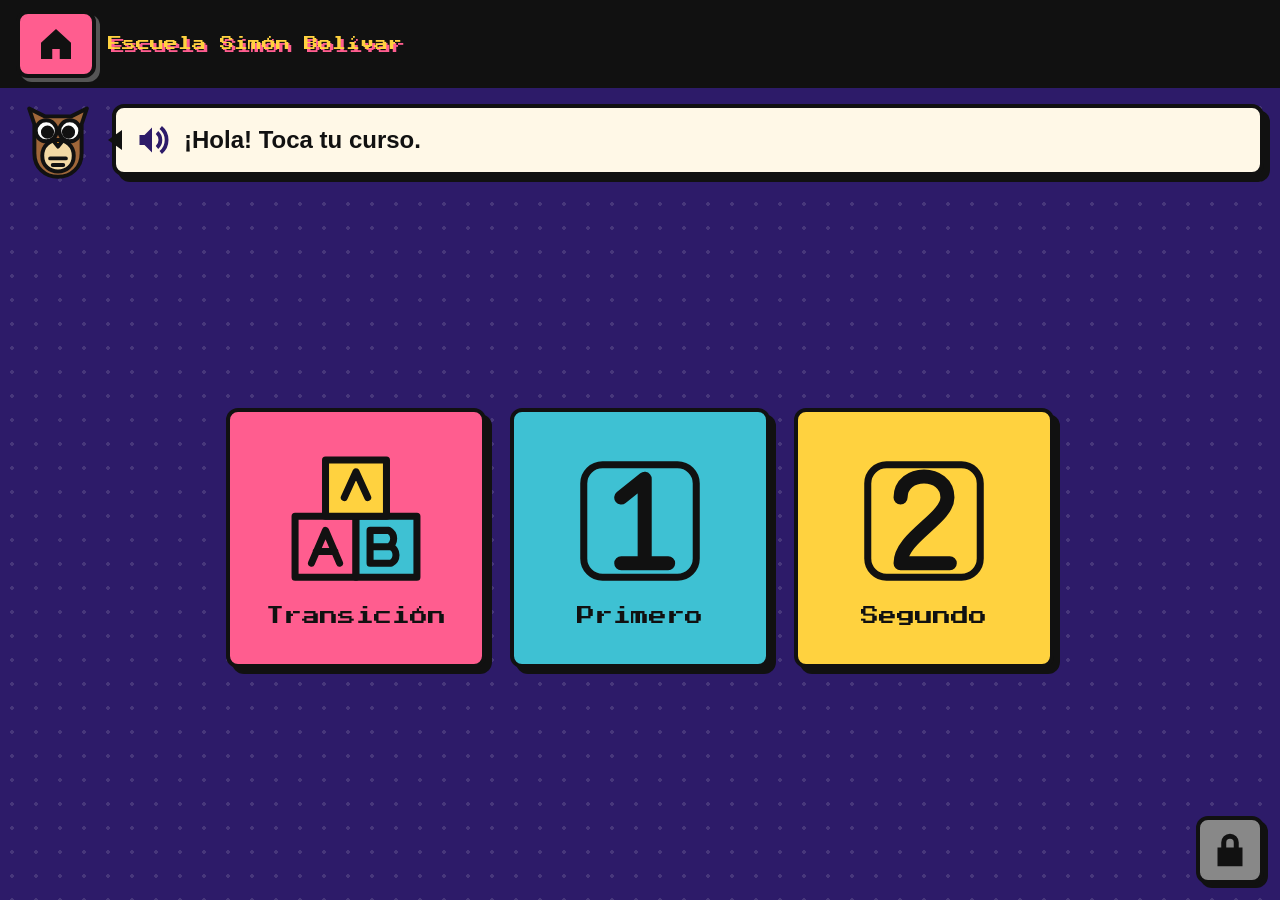
<file: index.html>
<!doctype html>
<html lang="es">
<head>
<meta charset="utf-8">
<meta name="viewport" content="width=device-width, initial-scale=1, user-scalable=no">
<title>Escuela Simón Bolívar</title>
<meta name="theme-color" content="#2d1b69">
<link rel="icon" href="img/ui/buho.svg" type="image/svg+xml">
<link rel="preload" href="fonts/press-start-2p.woff2" as="font" type="font/woff2" crossorigin>
<link rel="stylesheet" href="css/estilos.css">
</head>
<body>
<main id="app"></main>
<noscript><p class="aviso">Esta página necesita JavaScript.</p></noscript>
<script src="js/config.js"></script>
<script src="js/nucleo.js"></script>
<script src="js/motor.js"></script>
<script src="js/tipos/opcion.js"></script>
<script src="js/tipos/arrastrar.js"></script>
<script src="js/tipos/memoria.js"></script>
<script src="js/tipos/tocar.js"></script>
<script src="js/app.js"></script>
</body>
</html>
</file>
<file: css/estilos.css>
/* Estilo retro 8-bit. Compatible con Chrome 109: sin :has, sin container queries. */
@font-face {
  font-family: 'Press Start 2P';
  src: url(../fonts/press-start-2p.woff2) format('woff2');
  font-display: swap;
}
:root {
  --fondo: #2d1b69;
  --tinta: #111;
  --papel: #fff8e7;
  --amarillo: #ffd23f;
  --rosa: #ff5d8f;
  --cian: #3ec1d3;
  --verde: #7bd389;
  --naranja: #ff9f1c;
  --rojo: #e63946;
  --pixel: 'Press Start 2P', monospace;
  --legible: Verdana, Tahoma, 'Segoe UI', sans-serif;
  --sombra: 6px 6px 0 var(--tinta);
  --borde: 4px solid var(--tinta);
}
* { box-sizing: border-box; }
html, body { height: 100%; margin: 0; }
body {
  background-color: var(--fondo);
  background-image: radial-gradient(rgba(255,255,255,.12) 2px, transparent 2px);
  background-size: 24px 24px;
  color: var(--tinta);
  font-family: var(--legible);
  -webkit-user-select: none; user-select: none;
  -webkit-tap-highlight-color: transparent;
  overflow-x: hidden;
}
#app { min-height: 100%; display: flex; flex-direction: column; }
.aviso { color: var(--papel); font-size: 24px; text-align: center; padding: 40px 16px; }

/* ---------- Botones ---------- */
.btn {
  font: inherit; color: inherit; cursor: pointer;
  background: var(--color, var(--papel));
  border: var(--borde); border-radius: 12px;
  box-shadow: var(--sombra);
  min-width: 80px; min-height: 80px;
  padding: 10px;
  touch-action: manipulation;
  transition: transform .06s, box-shadow .06s;
}
.btn:active { transform: translate(4px, 4px); box-shadow: 2px 2px 0 var(--tinta); }
.btn:disabled { opacity: .45; box-shadow: none; }
.btn.pronto { filter: grayscale(1); }
.icono { display: inline-block; width: 40px; height: 40px; }
.icono svg { width: 100%; height: 100%; display: block; }
.btn-icono { display: flex; align-items: center; justify-content: center; background: var(--amarillo); flex: none; }
.btn-icono.casa { background: var(--rosa); }
.btn-icono.repetir { background: var(--cian); margin-left: auto; }

/* ---------- Barra superior ---------- */
.barra {
  display: flex; align-items: center; gap: 12px;
  padding: 10px 16px; background: var(--tinta);
  position: sticky; top: 0; z-index: 5;
}
.barra .btn { min-height: 64px; min-width: 80px; box-shadow: 4px 4px 0 #555; }
.titulo {
  font: 14px/1.5 var(--pixel); color: var(--amarillo); margin: 0;
  flex: 1; min-width: 0; overflow: hidden; text-overflow: ellipsis; white-space: nowrap;
  text-shadow: 3px 3px 0 var(--rosa);
}
.puntos { display: flex; gap: 6px; flex-wrap: wrap; max-width: 30%; }
.punto { width: 16px; height: 16px; background: #555; border: 2px solid var(--papel); }
.punto.actual { background: var(--amarillo); }
.punto.hecho { background: var(--verde); }

/* ---------- Mascota y globo ---------- */
.guia { display: flex; align-items: center; gap: 12px; padding: 10px 16px; }
.mascota { background: none; border: 0; padding: 0; width: 84px; height: 84px; flex: none; cursor: pointer; }
.mascota img { width: 100%; height: 100%; }
.mascota.habla { animation: hablar .35s steps(2) infinite; }
@keyframes hablar { 50% { transform: translateY(-6px); } }
.globo {
  position: relative; flex: 1; display: flex; align-items: center; gap: 12px;
  background: var(--papel); border: var(--borde); border-radius: 12px; box-shadow: var(--sombra);
  padding: 12px 16px; min-height: 64px; cursor: pointer;
}
.globo::before {
  content: ''; position: absolute; left: -18px; top: 50%; margin-top: -10px;
  border: 10px solid transparent; border-right: 14px solid var(--tinta);
}
.globo-txt { font-size: 24px; font-weight: bold; line-height: 1.3; }
.globo-icono { flex: none; color: var(--fondo); }
.no-leen .globo { flex: none; }
.no-leen .globo-txt { display: none; }

/* ---------- Pantallas de menú ---------- */
.pantalla {
  flex: 1; display: flex; flex-wrap: wrap; align-content: center; justify-content: center;
  gap: 24px; padding: 16px 16px 32px;
}
.fig { display: flex; flex-direction: column; align-items: center; justify-content: center; gap: 8px; pointer-events: none; }
.fig-imgs { display: flex; flex-wrap: wrap; justify-content: center; gap: 4px; }
.fig img { width: 96px; height: 96px; display: block; }
.fig-imgs.varias img { width: 56px; height: 56px; }
.fig-txt { font: 16px/1.4 var(--pixel); text-align: center; }
.fig-trad { font-size: 18px; color: #555; }

.btn-curso { width: 260px; height: 260px; }
.btn-curso .fig img { width: 150px; height: 150px; }
.btn-curso .fig-txt { font-size: 18px; }
.btn-materia, .btn-perfil { width: 200px; height: 190px; }
.btn-materia .fig-txt, .btn-perfil .fig-txt { font-size: 13px; }
.pantalla.materias { width: 100%; max-width: 760px; margin: 0 auto; }
.btn-actividad { width: 260px; min-height: 220px; }
.btn-actividad .fig-txt { font-family: var(--legible); font-weight: bold; font-size: 20px; }
.mini-estrellas .icono { width: 28px; height: 28px; }
.icono.llena { color: var(--amarillo); filter: drop-shadow(2px 2px 0 var(--tinta)); }
.icono.vacia { color: #ccc; }
.btn-maestra {
  position: fixed; right: 16px; bottom: 16px;
  display: flex; align-items: center; justify-content: center;
  background: #888; min-width: 64px; min-height: 64px; box-shadow: 4px 4px 0 var(--tinta);
}

/* ---------- Escena de actividad ---------- */
.escena {
  flex: 1; display: flex; flex-direction: column; align-items: center; justify-content: center;
  gap: 20px; padding: 8px 16px 24px;
}
.enunciado {
  display: flex; align-items: center; justify-content: center; flex-wrap: wrap; gap: 16px;
  background: var(--papel); border: var(--borde); border-radius: 12px; padding: 12px 20px;
}
.enunciado .fig-txt { font-size: 36px; }
.enunciado .fig-imgs { max-width: 200px; }
.lectura {
  font: bold 34px/1.3 var(--legible); text-align: center; margin: 0;
  background: var(--papel); border: var(--borde); border-radius: 12px; box-shadow: var(--sombra);
  padding: 16px 28px; max-width: 90%;
}
.ficha .fig-txt { font-size: 18px; }
.ficha.ok { width: auto !important; min-width: 84px; padding: 0 8px; }
.opciones, .tocar { display: flex; flex-wrap: wrap; justify-content: center; gap: 24px; }
.btn-opcion { min-width: 150px; min-height: 150px; }
.btn-opcion .fig-txt { font-size: 56px; }
.btn-opcion .fig.palabra .fig-txt { font: bold 26px var(--legible); }
.btn-opcion .fig-trad, .carta .fig-trad { font-size: 16px; }
.btn-opcion .fig img + .fig-txt, .btn-opcion .fig-imgs + .fig-txt { font-size: 18px; }
.btn.ok { background: var(--verde); }
.error { animation: sacudir .4s; background: var(--rojo) !important; }
@keyframes sacudir { 25% { transform: translateX(-10px); } 75% { transform: translateX(10px); } }

.btn-objeto { position: relative; width: 140px; height: 140px; }
.btn-objeto.ok::after {
  content: attr(data-n); position: absolute; top: -14px; right: -14px;
  font: 22px/44px var(--pixel); width: 48px; height: 48px;
  background: var(--amarillo); border: var(--borde); border-radius: 50%;
}

/* Memoria */
.memoria { display: grid; grid-template-columns: repeat(var(--cols, 4), 1fr); gap: 16px; }
.carta { width: 130px; height: 130px; background: var(--cian); position: relative; }
.carta .dorso { font: 40px var(--pixel); color: var(--papel); text-shadow: 3px 3px 0 var(--tinta); }
.carta .cara { display: none; }
.carta.abierta { background: var(--papel); animation: girar .2s; }
.carta.abierta .dorso { display: none; }
.carta.abierta .cara { display: flex; }
.carta.ok { background: var(--verde); }
.carta .fig img { width: 80px; height: 80px; }
.carta .fig-imgs.varias img { width: 34px; height: 34px; }
.carta .fig-imgs.muchas img { width: 28px; height: 28px; }
.carta .fig-txt { font-size: 40px; }
.carta .cara.largo .fig-txt { font: bold 22px var(--legible); }
@keyframes girar { from { transform: scaleX(0); } }

/* Arrastrar */
.bandeja { display: flex; flex-wrap: wrap; justify-content: center; gap: 16px; min-height: 130px; }
.ficha {
  background: var(--papel); border: var(--borde); border-radius: 12px; box-shadow: var(--sombra);
  min-width: 120px; height: 120px; padding: 0 10px; display: flex; align-items: center; justify-content: center;
  touch-action: none; cursor: grab; position: relative;
}
.ficha .fig img { width: 84px; height: 84px; }
.ficha.elegida { outline: 6px solid var(--amarillo); }
.ficha.arrastrando { z-index: 20; box-shadow: 12px 12px 0 rgba(0,0,0,.5); }
.ficha.ok { width: 84px; height: 84px; box-shadow: none; background: var(--verde); cursor: default; }
.ficha.ok .fig img { width: 60px; height: 60px; }
.cajas { display: flex; flex-wrap: wrap; justify-content: center; gap: 20px; width: 100%; }
.caja {
  flex: 1; min-width: 200px; max-width: 320px; min-height: 200px;
  background: var(--color, #ffe9a8); border: 4px dashed var(--tinta); border-radius: 16px; padding: 10px;
}
.caja-tit img { width: 64px; height: 64px; }
.caja-dentro { display: flex; flex-wrap: wrap; justify-content: center; gap: 8px; margin-top: 8px; }

/* ---------- Celebración ---------- */
.celebracion {
  position: fixed; inset: 0; z-index: 30;
  background: rgba(20, 10, 50, .85);
  display: flex; align-items: center; justify-content: center; padding: 16px;
}
.celebracion-caja {
  background: var(--papel); border: var(--borde); border-radius: 16px; box-shadow: 10px 10px 0 var(--tinta);
  padding: 24px; text-align: center; display: flex; flex-direction: column; align-items: center; gap: 16px;
}
.celebracion-buho { width: 100px; height: 100px; animation: hablar .5s steps(2) infinite; }
.estrellas-grandes { display: flex; gap: 12px; }
.estrellas-grandes .icono { width: 90px; height: 90px; animation: aparecer .4s backwards; }
@keyframes aparecer { from { transform: scale(0) rotate(-90deg); } }
.celebracion-txt { font: 20px/1.4 var(--pixel); margin: 0; }
.fila-botones { display: flex; gap: 20px; }
.btn-grande { min-width: 96px; min-height: 96px; display: flex; align-items: center; justify-content: center; background: var(--amarillo); }
.btn-grande.verde { background: var(--verde); }

/* ---------- Pantallas bajas (1024x600 apaisado) ---------- */
@media (max-height: 700px) {
  .guia { padding: 6px 16px; }
  .mascota { width: 72px; height: 72px; }
  .globo { min-height: 56px; padding: 8px 14px; }
  .globo-txt { font-size: 20px; }
  .btn-curso { width: 230px; height: 230px; }
  .btn-curso .fig img { width: 120px; height: 120px; }
  .btn-materia { width: 180px; height: 150px; }
  .btn-materia .fig img { width: 72px; height: 72px; }
  .pantalla { gap: 18px; }
  .btn-opcion { min-width: 130px; min-height: 130px; }
  .fig img { width: 80px; height: 80px; }
  .carta { width: 100px; height: 100px; }
  .carta .fig img { width: 64px; height: 64px; }
  .carta .cara.largo .fig-txt { font-size: 18px; }
  .carta .fig-imgs.muchas { gap: 2px; }
  .carta .fig-imgs.muchas img { width: 20px; height: 20px; }
  .caja { min-height: 150px; }
  .escena { gap: 14px; }
}
/* ---------- Tablet vertical (800x1280): todo más grande ---------- */
@media (min-height: 1000px) {
  .mascota { width: 110px; height: 110px; }
  .globo-txt { font-size: 28px; }
  .fig img { width: 130px; height: 130px; }
  .fig-imgs.varias img { width: 70px; height: 70px; }
  .btn-opcion { min-width: 200px; min-height: 200px; }
  .btn-opcion .fig-txt { font-size: 72px; }
  .btn-opcion .fig.palabra .fig-txt { font-size: 34px; }
  .btn-opcion .fig-trad, .carta .fig-trad { font-size: 22px; }
  .btn-objeto { width: 180px; height: 180px; }
  .carta { width: 170px; height: 170px; }
  .carta .fig-txt { font-size: 60px; }
  .carta .fig img { width: 120px; height: 120px; }
  .carta .fig-imgs.varias img { width: 48px; height: 48px; }
  .carta .fig-imgs.muchas img { width: 40px; height: 40px; }
  .carta .cara.largo .fig-txt { font-size: 32px; }
  .ficha { min-width: 150px; height: 150px; }
  .ficha .fig img { width: 110px; height: 110px; }
  .caja { min-height: 300px; }
  .btn-materia { width: 230px; height: 230px; }
  .btn-materia .fig img { width: 120px; height: 120px; }
  .btn-actividad { width: 320px; min-height: 280px; }
  .enunciado .fig-imgs { max-width: 240px; }
  .escena, .pantalla { gap: 36px; }
}
@media (max-width: 600px) {
  .btn-curso { width: 200px; height: 200px; }
  .btn-materia { width: 150px; height: 160px; }
  .titulo { font-size: 11px; }
}

/* ---------- Pantalla de arranque (activa el sonido con el primer toque) ---------- */
.arranque {
  position: fixed; inset: 0; z-index: 40;
  background: rgba(20, 10, 50, .9);
  display: flex; align-items: center; justify-content: center;
}
.btn-arranque {
  display: flex; flex-direction: column; align-items: center; gap: 12px;
  background: var(--verde); padding: 24px 40px; border-radius: 20px;
  box-shadow: 10px 10px 0 var(--tinta);
}
.btn-arranque img { width: 140px; height: 140px; animation: hablar .6s steps(2) infinite; }
.btn-arranque svg { width: 90px; height: 90px; color: var(--tinta); }
</file>
